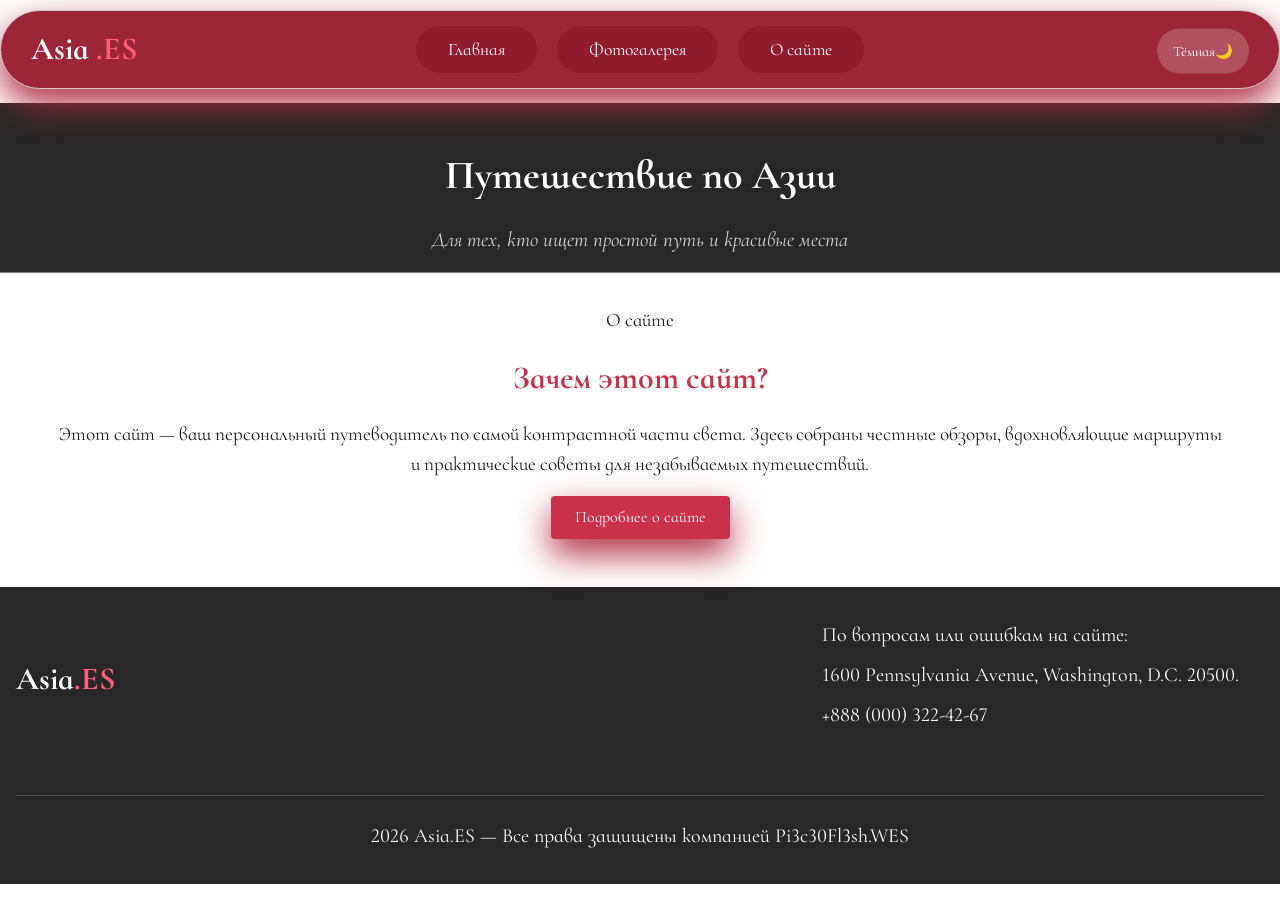
<file: index.html>
<!DOCTYPE html>
<html lang="ru">
<head>
<link rel="preconnect" href="https://fonts.googleapis.com">
<link rel="preconnect" href="https://fonts.gstatic.com" crossorigin>
<link href="https://fonts.googleapis.com/css2?family=Cormorant+Infant:ital,wght@0,300..700;1,300..700&family=Lobster&display=swap" rel="stylesheet">
    <link rel="stylesheet" href="style.css">
    <script src="script.js"></script>
    <meta charset="UTF-8">
    <title>Азиатские страны — культура, традиции, путешествия</title>
</head>
<body>
  <nav>
    <div class="logo">
        <span class="logo-name">Asia
            <span class="URL">.ES</span>
        </span>
    </div>
        <a href="index.html"><button>Главная</button></a>
        <a href="gallery.html"><button>Фотогалерея</button></a>
        <a href="about.html"><button>О сайте</button></a>
        <button id="theme-toggle">Светлая</button>
    </nav>
<header>  
    <h1>Путешествие по Азии</h1>
    <a>Для тех, кто ищет простой путь и красивые места</a>
</header>
<main>
<div class="about">
    <a>О сайте</a>
    <h2>Зачем этот сайт?</h2>
    <a>Этот сайт — ваш персональный путеводитель по самой контрастной части света. Здесь собраны честные обзоры, вдохновляющие маршруты и практические советы для незабываемых путешествий.</a>
    <a href="about.html"><button class="pod">Подробнее о сайте</button></a>
</div>
</main>
<footer>
  <div class="footer-logo">
    <span class="logo-name">Asia<span class="URL">.ES</span></span>
  </div>
  <div class="footer-contact">
    <p>По вопросам или ошибкам на сайте:</p>
    <p>1600 Pennsylvania Avenue, Washington, D.C. 20500.</p>
    <p>+888 (000) 322-42-67</p>
  </div>
  
  <div class="footer-bottom">
    <p>2026 Asia.ES — Все права защищены компанией Pi3c30Fl3sh.WES</p>
  </div>
</footer>
</body>
</html>
</file>
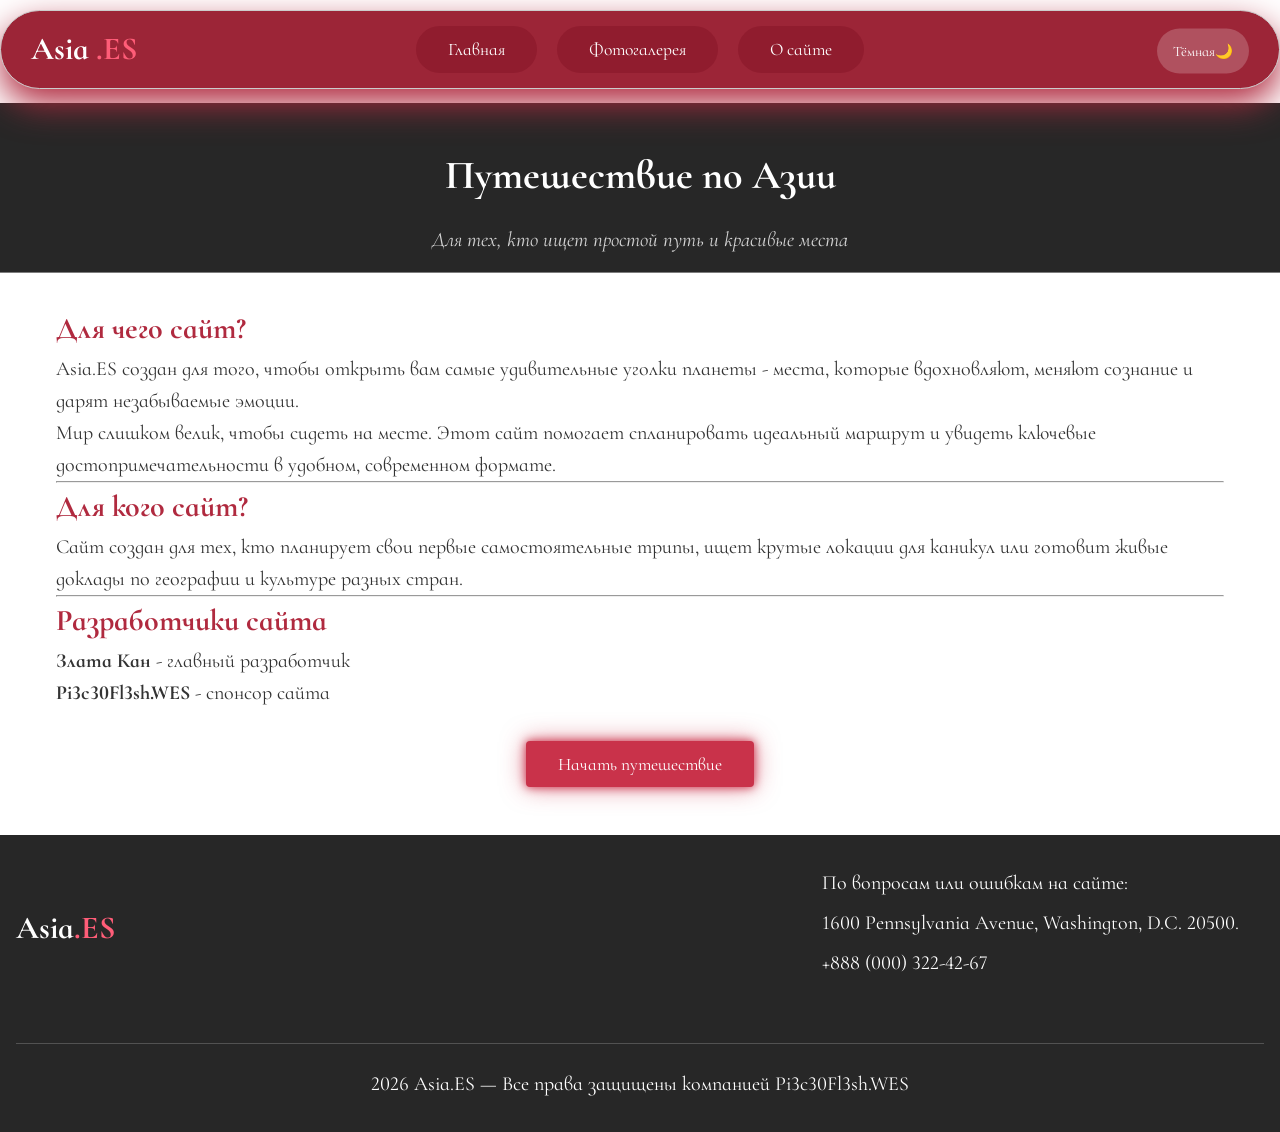
<file: about.html>
<!DOCTYPE html>
<html lang="ru">
<head>
  <link rel="preconnect" href="https://fonts.googleapis.com">
<link rel="preconnect" href="https://fonts.gstatic.com" crossorigin>
<link href="https://fonts.googleapis.com/css2?family=Cormorant+Infant:ital,wght@0,300..700;1,300..700&family=Lobster&display=swap" rel="stylesheet">
    <link rel="stylesheet" href="style.css">
    <script src="script.js"></script>
    <meta charset="UTF-8">
    <meta name="gallery" content="width=device-width, initial-scale=1.0">
    <title>О сайте</title>
</head>
<body>
  <nav>
    <div class="logo">
        <span class="logo-name">Asia
            <span class="URL">.ES</span>
        </span>
    </div>
    
        <a href="index.html"><button>Главная</button></a>
        <a href="gallery.html"><button>Фотогалерея</button></a>
        <a href="about.html"><button>О сайте</button></a>
        <button id="theme-toggle">Светлая</button>
    </nav>
    <header>
    <h1>Путешествие по Азии</h1>
    <a>Для тех, кто ищет простой путь и красивые места</a>
</header>
<main>
  <h2>Для чего сайт?</h2>
  <p>Asia.ES создан для того, чтобы открыть вам самые удивительные уголки планеты - места, которые вдохновляют, меняют сознание и дарят незабываемые эмоции.</p>
  <p>Мир слишком велик, чтобы сидеть на месте. Этот сайт помогает спланировать идеальный маршрут и увидеть ключевые достопримечательности в удобном, современном формате.</p>
  <hr>
  <h2>Для кого сайт?</h2>
  <p>Сайт создан для тех, кто планирует свои первые самостоятельные трипы, ищет крутые локации для каникул или готовит живые доклады по географии и культуре разных стран.</p>
  <hr>
  <h2>Разработчики сайта</h2>
  <p><b>Злата Кан</b> - главный разработчик</p>
  <p><b>Pi3c30Fl3sh.WES</b> - спонсор сайта</p>
  <a href="gallery.html" class="put"><button>Начать путешествие</button></a>
</main>
<footer>
  <div class="footer-logo">
    <span class="logo-name">Asia<span class="URL">.ES</span></span>
  </div>
  <div class="footer-contact">
    <p>По вопросам или ошибкам на сайте:</p>
    <p>1600 Pennsylvania Avenue, Washington, D.C. 20500.</p>
    <p>+888 (000) 322-42-67</p>
  </div>
  
  <div class="footer-bottom">
    <p>2026 Asia.ES — Все права защищены компанией Pi3c30Fl3sh.WES</p>
  </div>

</footer>
</body>
</html>
</file>
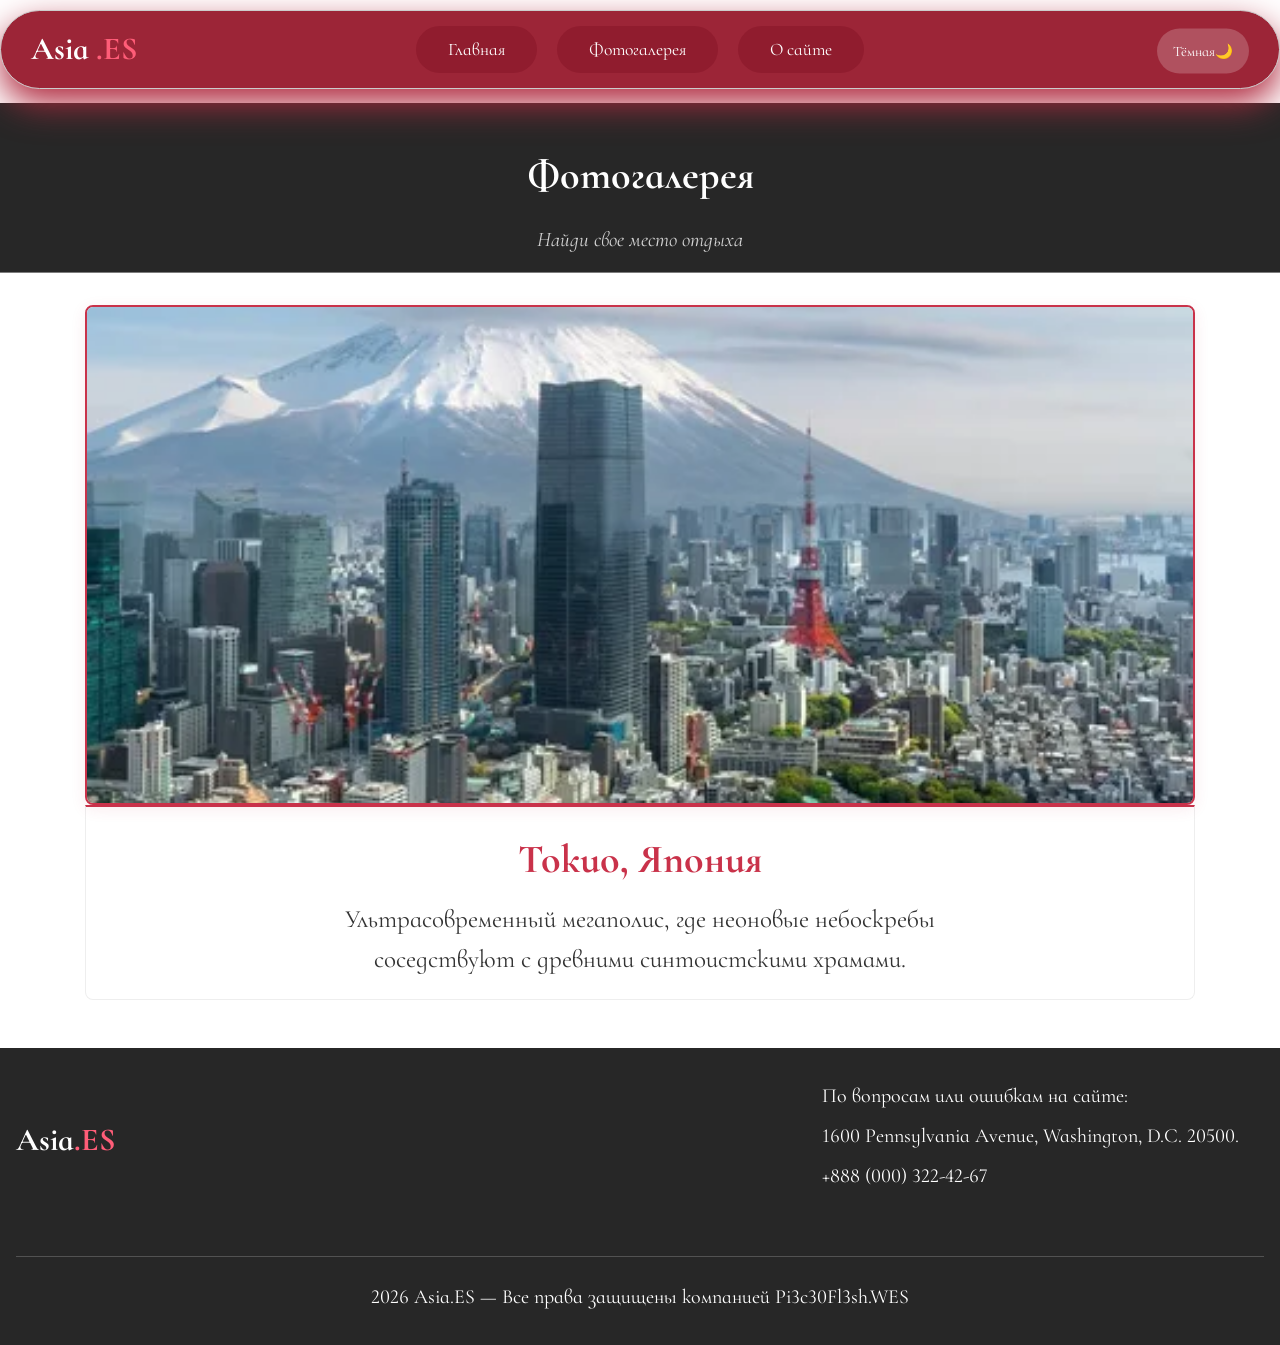
<file: gallery.html>
<!DOCTYPE html>
<html lang="ru">
<head>
  <link rel="preconnect" href="https://fonts.googleapis.com">
<link rel="preconnect" href="https://fonts.gstatic.com" crossorigin>
<link href="https://fonts.googleapis.com/css2?family=Cormorant+Infant:ital,wght@0,300..700;1,300..700&family=Lobster&display=swap" rel="stylesheet">
    <meta charset="UTF-8">
    <meta name="gallery" content="width=device-width, initial-scale=1.0">
    <title>Фотогалерея</title>
    <link rel="stylesheet" href="style.css">
    <script src="script.js"></script>
</head>
<body>
  <nav>
    <div class="logo">
        <span class="logo-name">Asia
            <span class="URL">.ES</span>
        </span>
    </div>
    
        <a href="index.html"><button>Главная</button></a>
        <a href="gallery.html"><button>Фотогалерея</button></a>
        <a href="about.html"><button>О сайте</button></a>
        <button id="theme-toggle">Светлая</button>
    </nav>
    <header>
    <h1>Фотогалерея</h1>
    <a>Найди свое место отдыха</a>
</header>
<main>
<div class="slider-container">
  <div class="slider">
    <div class="slider-line">
      <img src="gallery\tokio.webp" alt="Токио">
      <img src="gallery\bankog.webp" alt="Бангкок">
      <img src="gallery\bali.webp" alt="Бали">
      <img src="gallery\pxen.webp" alt="Пхеньян">
      <img src="gallery\ylan.webp" alt="Улан‑Батор">
      <img src="gallery\seyl.webp" alt="Сеул">
    </div>
  </div>
  <!-- Блок с описанием городов -->
  <div class="slider-info">
    <h2 id="city-title">Токио, Япония</h2>
    <p id="city-desc">Ультрасовременный мегаполис, где неоновые небоскребы соседствуют с древними синтоистскими храмами.</p>
  </div>
</div>
</main>
<footer>
  <div class="footer-logo">
    <span class="logo-name">Asia<span class="URL">.ES</span></span>
  </div>
  <div class="footer-contact">
    <p>По вопросам или ошибкам на сайте:</p>
    <p>1600 Pennsylvania Avenue, Washington, D.C. 20500.</p>
    <p>+888 (000) 322-42-67</p>
  </div>
  
  <div class="footer-bottom">
    <p>2026 Asia.ES — Все права защищены компанией Pi3c30Fl3sh.WES</p>
  </div>
</footer>
</body>
</html>
</file>
<file: style.css>
* {
  margin: 0;
  padding: 0;
  box-sizing: border-box;
}

body {
  font-family: 'Cormorant Infant', sans-serif;
  line-height: 1.6;
  color: #333;
  background-color: #fff;
  transition: background-color 0.3s ease, color 0.3s ease;
}

p {
  font-size: 20px;
}

h2 {
  font-size: 30px;
  color: #b02a3f;
}

.put {
  display: flex;            
  justify-content: center;  
  margin-top: 2rem;         
  text-decoration: none;    
}

.put button {
  background: #c9324a;      
  color: white;             
  border: none;
  padding: 0.8rem 2rem;     
  border-radius: 4px;       
  cursor: pointer;
  font-size: 1.1rem;        
  font-family: 'Cormorant Infant', sans-serif; 
  transition: background 0.3s, transform 0.2s, box-shadow 0.3s;
  box-shadow: 0 0 10px #c9324a, 0 0 25px rgba(201, 50, 74, 0.6);
}

.put button:hover {
  background: #b02a3f;      
  transform: scale(1.03);   
}

header {
  background: #141414;
  color: white;
  text-align: center;
  position: relative;
  display: flex;
  flex-direction: column; 
  align-items: center; 
  width: 100%;
  
  margin-top: 0;
  padding: 2.5rem 0 1rem 0;
  
  border-bottom: 1px solid rgba(255, 255, 255, 0.4); 
}

nav {
  display: flex;
  justify-content: center; 
  align-items: center; 
  width: 100%;
  padding: 15px 30px;
  box-sizing: border-box;
  margin-bottom: 1.5rem;
  position: relative; 
  background: #9c2537;
  border-radius: 60px;
  backdrop-filter: blur(15px);
  box-shadow: 0 15px 35px #b02a3f;
  border: 0.5px solid #ccc;
  position: sticky;
  top: 10px;
  z-index: 9999;
}

.logo {
  position: absolute;
  left: 30px;
  top: 50%;
  transform: translateY(-50%);
}

.logo-name {
  font-size: 2rem;
  font-weight: bold;
  display: inline-block;
  vertical-align: middle;
  color: #ffff;
}

.pod {
  background: #9c2537;
  border-radius: 60px;
  backdrop-filter: blur(15px);
  box-shadow: 0 15px 35px #b02a3f;
  border: 0.5px solid #ccc;
  font-family: 'Cormorant Infant', sans-serif;
}

.URL {
  color: #ff5d78; 
}

nav a {
  display: inline-block;
  margin: 0 10px; 
}

nav button {
  background: #901c2e;      
  color: white;             
  border: none;
  padding: 0.8rem 2rem;     
  border-radius: 40px;       
  cursor: pointer;
  font-size: 1.1rem;        
  font-family: 'Cormorant Infant', sans-serif; 
  transition: background 0.3s, transform 0.2s;
}

nav button:hover {
  background: #a03142;      
  transform: scale(1.03);   
}

nav a button {
  position: static;
  transform: none;
  color: #ffffff;
}

#theme-toggle {
  position: absolute;
  right: 30px;
  top: 52%;
  transform: translateY(-50%); 
  background: rgba(255, 255, 255, 0.2);
  border: none;
  color: white;
  padding: 0.5rem 1rem;
  border-radius: 40px;
  cursor: pointer;
  transition: all 0.3s ease;
  font-size: 0.9rem;
  margin: 0;
  white-space: nowrap; 
  height: 45px;
}

#theme-toggle:hover {
  background: rgba(255, 255, 255, 0.4);
}

header h1 {
  font-size: 2.5rem;
  margin-bottom: 0.5rem;
}

header a {
  color: rgba(255, 255, 255, 0.8);
  font-style: italic;
  margin-top: 0.5rem;
  font-size: 1.3rem;
  display: inline-block;
}

main {
  max-width: 1200px;
  margin: 2rem auto;
  padding: 0 1rem;
}

.about {
  text-align: center;
  margin-bottom: 3rem;
}

.about a {
  display: block;
  font-size: 1.2rem;
  color: #1d1d1d;
  margin-bottom: 1rem;
}

.about h2 {
  font-size: 2rem;
  margin-bottom: 1rem;
  color: #c9324a;
}

.about button {
  background: #c9324a;
  color: white;
  border: none;
  padding: 0.7rem 1.5rem;
  border-radius: 4px;
  cursor: pointer;
  font-size: 1rem;
  transition: background 0.3s;
}

.about button:hover {
  background: #b02a3f; 
}

.slider-container {
  max-width: 100%;
  width: 95%;
  margin: auto;
}

.slider {
  position: relative;
  overflow: hidden;
  width: 100%;
  height: 500px;
  border-radius: 8px;
  box-shadow: 0 4px 15px rgba(201, 50, 74, 0.1);
  cursor: grab;
  border: 2px solid #c9324a;
}

.slider:active {
  cursor: grabbing;
}

.slider-line {
  display: flex;
  transition: transform 0.3s ease-out;
}

.slider-line img {
  width: 100%;
  height: 500px;
  object-fit: cover;
  flex-shrink: 0;
  user-select: none;
}

.slider-info {
  padding: 20px;
  background: #fff;
  text-align: center;
  border: 1px solid #eee;
  border-top: none;
  border-radius: 0 0 8px 8px;
  border-top: 2px solid #c9324a;
}

.slider-info h2 {
  font-size: 40px;
  margin-bottom: 0.5rem;
  color: #c9324a;
}

.slider-info p {
  font-size: 25px;
  color: #555; 
  max-width: 600px;
  margin: 0 auto;
}

footer {
  background: #c9324a;
  color: white;
  padding: 2rem 1rem;
  margin-top: 3rem;
  display: flex;
  flex-wrap: wrap;
  justify-content: space-between;
  align-items: center;
  gap: 2rem;
}

.footer-logo {
  flex: 1;
  min-width: 200px;
}

.footer-info {
  flex: 2;
  text-align: right;
  min-width: 250px;
}

.footer-contact {
  margin-right: 2%;
}

.footer-contact p {
  margin-bottom: 0.5rem;
  line-height: 1.6;
  color: #ffffff;
}

.footer-bottom {
  width: 100%;
  text-align: center;
  margin-top: 1.5rem;
  padding-top: 1.5rem;
  border-top: 1px solid rgba(255, 255, 255, 0.2);
}

@media (max-width: 768px) {
  header h1 {
    font-size: 2rem;
  }
  
  nav {
    flex-direction: column;
    align-items: center;
    gap: 10px;
  }

  .logo, #theme-toggle {
    position: static;
    transform: none;
    margin: 5px 0;
  }
  
  .slider {
    height: 300px;
  }
  
  .slider-line img {
    height: 300px;
  }
  
  .slider-info h2 {
    font-size: 1.4rem;
  }
  
  footer {
    flex-direction: column;
    text-align: center;
  }
  
  .footer-info,
  .footer-contact {
    text-align: center;
  }
  
  .footer-logo,
  .footer-info,
  .footer-contact {
    min-width: auto;
  }
}

@media (max-width: 480px) {
  .slider {
    height: 250px;
  }
  
  .slider-line img {
    height: 250px;
  }
  
  header h1 {
    font-size: 1.5rem;
  }
  
  .logo-name {
    font-size: 1.5rem;
  }
}

body.light-theme {
  background-color: #fff;
  color: #333;
}

body.light-theme p {
  color: #333; 
}

body.light-theme header,
body.light-theme footer {
  background: #272727; 
}

body.light-theme .footer-contact p {
  color: #ffffff;
}

body.dark-theme {
  background-color: #242424; 
  color: #ffffff; 
}

body.dark-theme p {
  color: #ffffff; 
}

body.dark-theme .slider-info p {
  color: #ffffff;
}

body.dark-theme header,
body.dark-theme footer {
  background: #272727; 
}

body.dark-theme h2 {
  color: #fd5757; 
}

body.dark-theme nav button {
  background: #222222; 
  color: white;
}

body.dark-theme nav button:hover {
  background: #4e4e4e; 
}

body.dark-theme .slider {
  border: 2px solid #b02a3f; 
  box-shadow: 0 4px 15px rgba(255, 68, 68, 0.2);
}

body.dark-theme .slider-info {
  background: #1a1a1a; 
  border-top: 2px solid #b02a3f;
}

body.dark-theme .footer-contact p {
  color: #ffffff;
}

.footer-bottom,
.footer-bottom p {
  color: #ffffff !important;
}

body.dark-theme main,
body.dark-theme main div,
body.dark-theme main span,
body.dark-theme main a:not(.put) {
  color: #ffffff !important;
}
</file>
